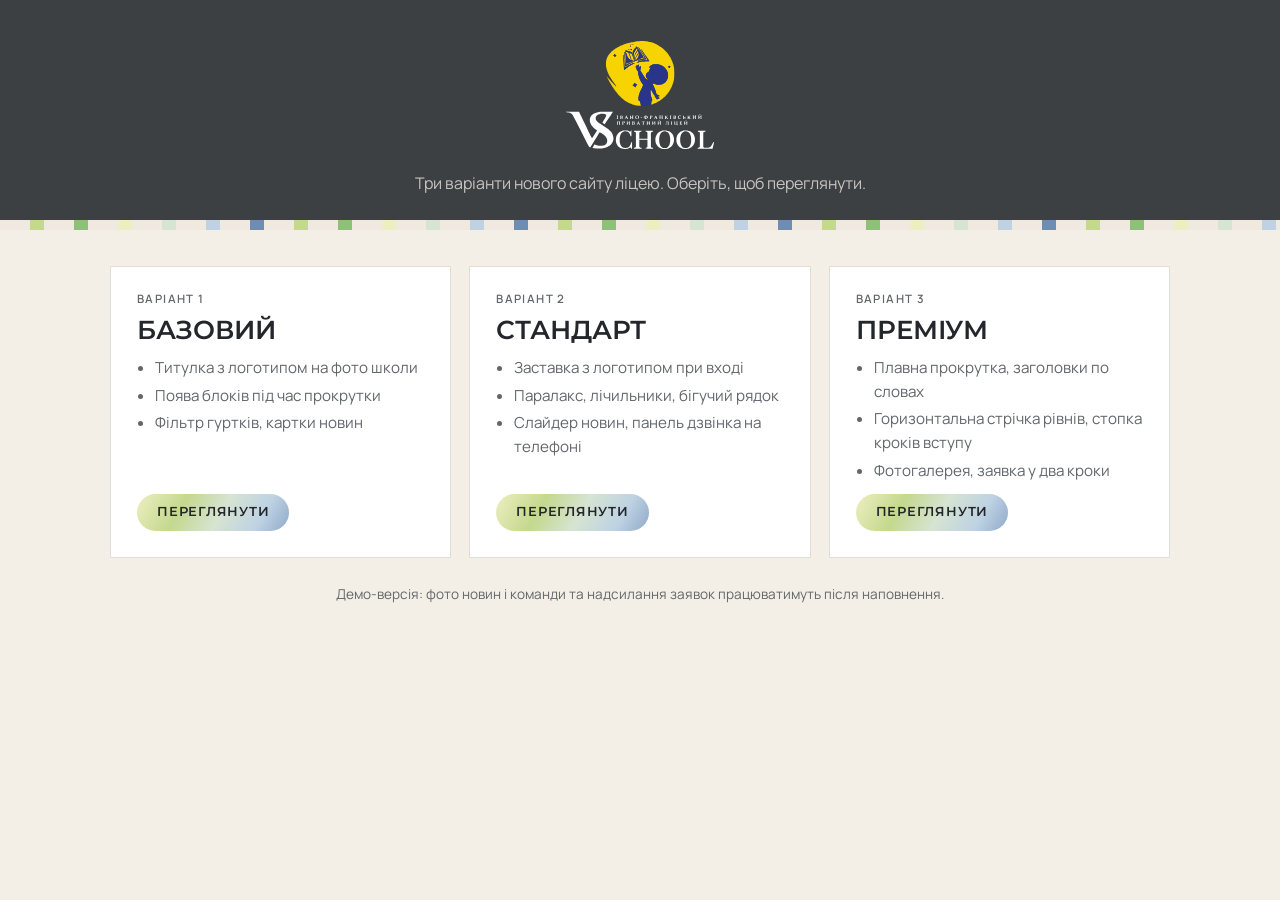
<file: index.html>
<!doctype html>
<html lang="uk">
<head>
<meta charset="utf-8">
<meta name="viewport" content="width=device-width, initial-scale=1, viewport-fit=cover">
<title>VS School — варіанти сайту</title>
<link rel="icon" type="image/png" sizes="32x32" href="images/logo/favicon-32.png">
<link rel="stylesheet" href="https://fonts.googleapis.com/css2?family=Montserrat:wght@600&family=Manrope:wght@400;600&display=swap">
<style>
:root{--ink:#23262A;--muted:#62676B;--line:#E2DED5;--dark:#3D4043;--green:#4E9A5E;
--stripes:repeating-linear-gradient(90deg,#EFE9DF 0 30px,#C4D88E 30px 44px,#EFE9DF 44px 74px,#8FC07A 74px 88px,#EFE9DF 88px 118px,#EDEFC0 118px 132px,#EFE9DF 132px 162px,#D6E4D2 162px 176px,#EFE9DF 176px 206px,#BED2E3 206px 220px,#EFE9DF 220px 250px,#6F8DB1 250px 264px);
--iris:linear-gradient(120deg,#EDEFC0 0%,#C4D88E 30%,#D6E4D2 55%,#BED2E3 80%,#8FA9C8 100%)}
*{box-sizing:border-box}
body{margin:0;background:#F3EFE7;color:var(--ink);font:400 1rem/1.55 "Manrope",system-ui,sans-serif}
.top{background:var(--dark);color:#F4F1EA;padding:40px max(20px,env(safe-area-inset-left,0px)) 34px;text-align:center;position:relative}
.top::after{content:"";position:absolute;left:0;right:0;bottom:0;height:10px;background:var(--stripes)}
.top img{height:110px;width:auto}
.top p{opacity:.75;margin:14px 0 0}
main{max-width:1100px;margin:0 auto;padding:36px max(20px,env(safe-area-inset-left,0px)) 56px;display:grid;grid-template-columns:repeat(3,1fr);gap:18px}
a.card{background:#fff;text-decoration:none;color:inherit;padding:26px;display:flex;flex-direction:column;gap:12px;border:1px solid var(--line);transition:transform .25s,box-shadow .25s}
a.card:hover{transform:translateY(-4px);box-shadow:0 14px 30px rgba(35,38,42,.08)}
.lvl{font:600 .72rem/1 "Manrope",sans-serif;text-transform:uppercase;letter-spacing:.12em;color:var(--muted)}
h2{font:600 1.6rem/1.1 "Montserrat",Arial,sans-serif;text-transform:uppercase;margin:0}
ul{margin:0;padding-left:18px;color:var(--muted);font-size:.95rem;display:grid;gap:4px}
.go{margin-top:auto;align-self:flex-start;padding:12px 20px;border-radius:30px;background:var(--iris);font:600 .8rem/1 "Montserrat",sans-serif;text-transform:uppercase;letter-spacing:.06em}
.note{grid-column:1/-1;color:var(--muted);font-size:.85rem;text-align:center;margin:8px 0 0}
@media (max-width:820px){main{grid-template-columns:1fr}}
</style>
</head>
<body>
<header class="top">
  <img src="images/logo/vs-logo-light.svg" alt="VS School">
  <p>Три варіанти нового сайту ліцею. Оберіть, щоб переглянути.</p>
</header>
<main>
  <a class="card" href="demo-basic/"><span class="lvl">Варіант 1</span><h2>Базовий</h2>
    <ul><li>Титулка з логотипом на фото школи</li><li>Поява блоків під час прокрутки</li><li>Фільтр гуртків, картки новин</li></ul><span class="go">Переглянути</span></a>
  <a class="card" href="demo-standard/"><span class="lvl">Варіант 2</span><h2>Стандарт</h2>
    <ul><li>Заставка з логотипом при вході</li><li>Паралакс, лічильники, бігучий рядок</li><li>Слайдер новин, панель дзвінка на телефоні</li></ul><span class="go">Переглянути</span></a>
  <a class="card" href="demo-premium/"><span class="lvl">Варіант 3</span><h2>Преміум</h2>
    <ul><li>Плавна прокрутка, заголовки по словах</li><li>Горизонтальна стрічка рівнів, стопка кроків вступу</li><li>Фотогалерея, заявка у два кроки</li></ul><span class="go">Переглянути</span></a>
  <p class="note">Демо-версія: фото новин і команди та надсилання заявок працюватимуть після наповнення.</p>
</main>
</body>
</html>
</file>
